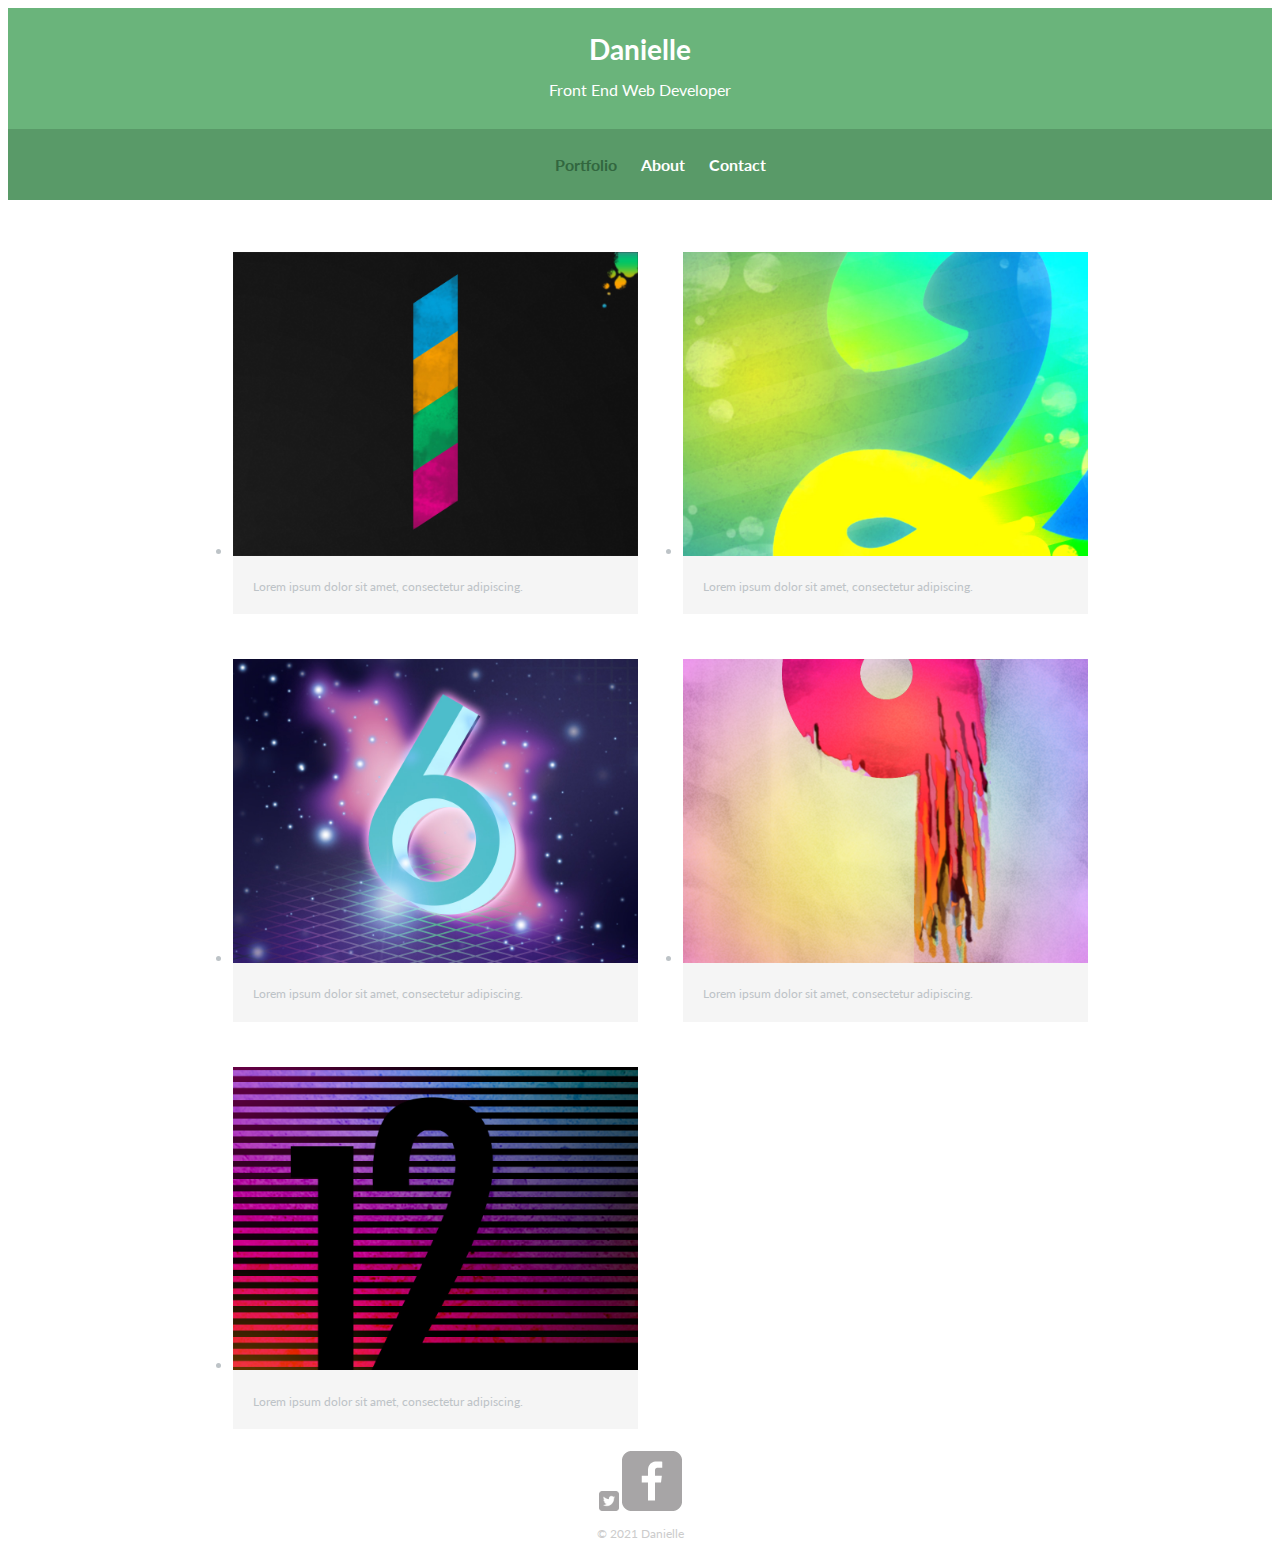
<file: index.html>
<!DOCTYPE html>
<!DOCTYPE html>
<html>

<head>
    <!-- META TAGS -->
    <meta charset="utf-8">
    <meta name="viewport" content="width=device-width, inital-scale=1">
    <!-- TITLE TAG -->
    <title>Danielle | Front End Web Developer</title>
    <link rel="preconnect" href="https://fonts.gstatic.com">
    <link href="https://fonts.googleapis.com/css2?family=Lato:wght@300;400;700&display=swap" rel="stylesheet">
    <link href="https://necolas.github.io/normalize.css/8.0.1/normalize.css" rel="stylesheet">
    <link href="css/main.css" rel="stylesheet"
</head>

<body>

    <!-- HEADER START -->
    <header>
        <!-- Clickable title that brings you to the index page -->
        <a id="logo" href="index.html">
            <h1>Danielle</h1>
            <h2>Front End Web Developer</h2>
        </a>
        <!-- Navigation menu with three links: portfolio, about, contact -->
        <nav>
            <ul>
                <li><a href="#" class="selected">Portfolio</a></li>
                <li><a href="about.html">About</a></li>
                <li><a href="contact.html">Contact</a></li>
            </ul>
        </nav>
    </header>
    <!-- HEADER END -->

    <!-- GALLERY START -->
    <div id="wrapper">
        <!-- start list of photos -->
        <ul id="gallery">
            <li>
                <img src="img/numbers-01.jpg" alt="Number 1">
                <p>Lorem ipsum dolor sit amet, consectetur adipiscing.</p>
            </li>

            <li>
                <img src="img/numbers-02.jpg" alt="Number 2">
                <p>Lorem ipsum dolor sit amet, consectetur adipiscing.</p>
            </li>

            <li>
                <img src="img/numbers-06.jpg" alt="Number 2">
                <p>Lorem ipsum dolor sit amet, consectetur adipiscing.</p>
            </li>

            <li>
                <img src="img/numbers-09.jpg" alt="Number 9">
                <p>Lorem ipsum dolor sit amet, consectetur adipiscing.</p>
            </li>

            <li>
                <img src="img/numbers-12.jpg" alt="Number 12">
                <p>Lorem ipsum dolor sit amet, consectetur adipiscing.</p>
            </li>
        </ul>
        <!-- end list of photos -->
    </div>
    <!-- GALLERY END -->

    <!-- FOOTER START -->
    <footer>
        <!-- clickable link to twitter that opens in a new tab -->
        <a href="https://twitter.com" target="_blank"><img src="img/twitter-wrap.png" class="social-icon"></a>
        <!-- clickable link to facebook that opens in a new tab -->
        <a href="https://facebook.com" target="_blank"><img src="img/facebook-wrap.png"></a>
        <!-- copyright -->
        <p>&copy; 2021 Danielle</p>
    </footer>
    <!-- FOOTER END -->

</body></html>
</file>
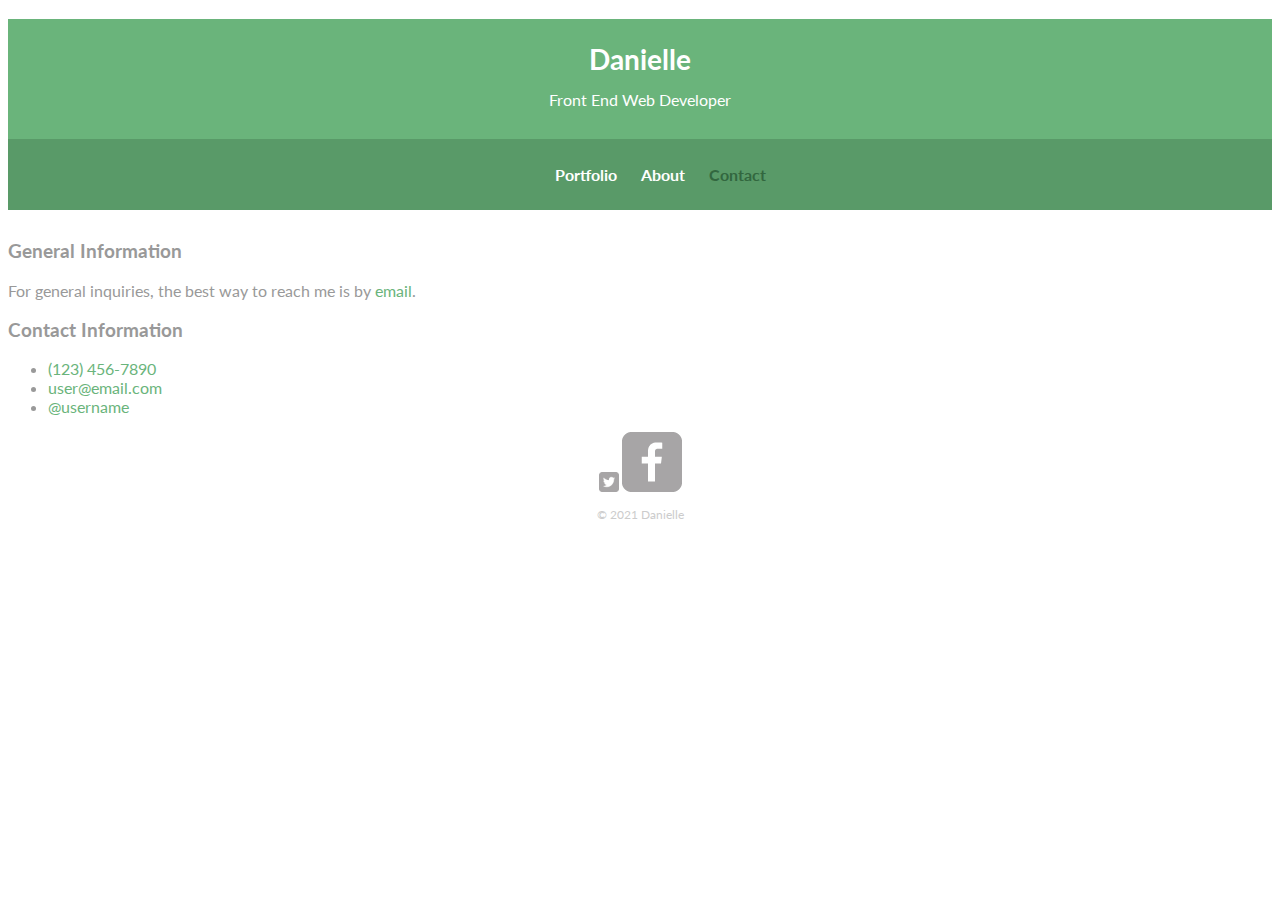
<file: contact.html>
<!DOCTYPE html>
<html>

<head>
    <!-- META TAGS -->
    <meta charset="utf-8">
    <meta name="viewport" content="width=device-width, inital-scale=1">
    <!-- TITLE TAG -->
    <title>Danielle | Front End Web Developer</title>
    <link rel="preconnect" href="https://fonts.gstatic.com">
    <link href="https://fonts.googleapis.com/css2?family=Lato:wght@300;400;700&display=swap" rel="stylesheet">
    <link href="https://necolas.github.io/normalize.css/8.0.1/normalize.css" rel="stylesheet">
    <link href="css/main.css" rel="stylesheet"
</head>

<body>

    <!-- HEADER START -->
    <header>
        <!-- Clickable title that brings you to the index page -->
        <a id="logo" href="index.html">
            <h1>Danielle</h1>
            <h2>Front End Web Developer</h2>
        </a>
        <!-- Navigation menu with three links: portfolio, about, contact -->
        <nav>
            <ul>
                <li><a href="index.html">Portfolio</a></li>
                <li><a href="about.html">About</a></li>
                <li><a href="#" class="selected">Contact</a></li>
            </ul>
        </nav>
    </header>
    <!-- HEADER END -->

    <div>
        <!-- START OF FIRST COLUMN -->
        <section>
            <!-- title -->
            <h3>General Information</h3>
            <!-- general information paragraph -->
            <p>For general inquiries, the best way to reach me is by <a href="mailto:user@email.com">email</a>.</p>
        </section>
        <!-- END OF FIRST COLUMN -->

        <!-- START OF SECOND COLUMN -->
        <section>
            <!-- title -->
            <h3>Contact Information</h3>
            <!-- contact information-->
            <ul>
                <li><a href="tel:1234567890">(123) 456-7890</a></li>
                <li><a href="mailto:user@email.com">user@email.com</a></li>
                <li><a href="https://twitter.com" target="_blank">@username</a></li>
            </ul>
        </section>
        <!-- END OF SECOND COLUMN -->
    </div>

    <!-- FOOTER START -->
    <footer>
        <!-- clickable link to twitter that opens in a new tab -->
        <a href="https://twitter.com" target="_blank"><img src="img/twitter-wrap.png" class="social-icon"></a>
        <!-- clickable link to facebook that opens in a new tab -->
        <a href="https://facebook.com" target="_blank"><img src="img/facebook-wrap.png"></a>
        <!-- copyright -->
        <p>&copy; 2021 Danielle</p>
    </footer>
    <!-- FOOTER END -->

</body></html>
</file>
<file: css/main.css>
/*****************************
GENERAL
*****************************/
nav ul{
    list-style: none;
}
a{
    text-decoration: none;
}

body{
    font-family: "Lato", sans-serif;

}

#wrapper {
    max-width: 940px;
    clear:both;
    margin: 0 auto;
    padding: 0 5%;
}

img{
    max-width: 100%;
}

h1{
    font-size: 1.75em;
    font-weight: 700;
}

h2{
    font-size: 1em;
    font-weight: 400;
    margin: -5px 0 0 0;
}
/*****************************
HEADER
*****************************/
header{
    float: left;
    width: 100%;
    margin: 0 0 30px 0;
    padding: 5px 0 0 0;
}

#logo{
    text-align: center;
}


/*****************************
FOOTER
*****************************/
footer{
    clear:both;
    text-align: center;
    color: #ccc;
    font-size: .75em; 
}

.social-icon{
    width: 20px;
    height: 20px;
    margin: 0px;
}


/*****************************
NAVIGATION
*****************************/

nav li{
    display: inline-block; 
}

nav {
    text-align:center;
    padding: 10px;
    margin: 30px 0 0;
}

nav a {
    padding: 15px 10px;
    font-weight: 700;
}
/*****************************
PAGE: PORTFOLIO
*****************************/
#gallery li{
    width: 45%;
    margin: 2.5%;
    float:left;
    background-color: #f5f5f5;
    color: #bdc3c7;
}
#gallery li p{
    padding: 5%;
    font-size: .75em;
    margin: 0px;
}


/*****************************
PAGE: CONTACT
*****************************/



/*****************************
PAGE: ABOUT
*****************************/


/*****************************
COLORS
*****************************/
body{
    background-color: #fff;
    color: #999;
}

header{
    background: #6ab47b;
}
a{
    color:#6ab47b;
}
h1, h2{
    color:#fff;
}
nav a{
    color:#fff;
}

/* color of the background for mobile*/
nav{
    background: #599a68;
}

nav a.selected, nav a:hover{
    color:#32673f;
}
</file>
